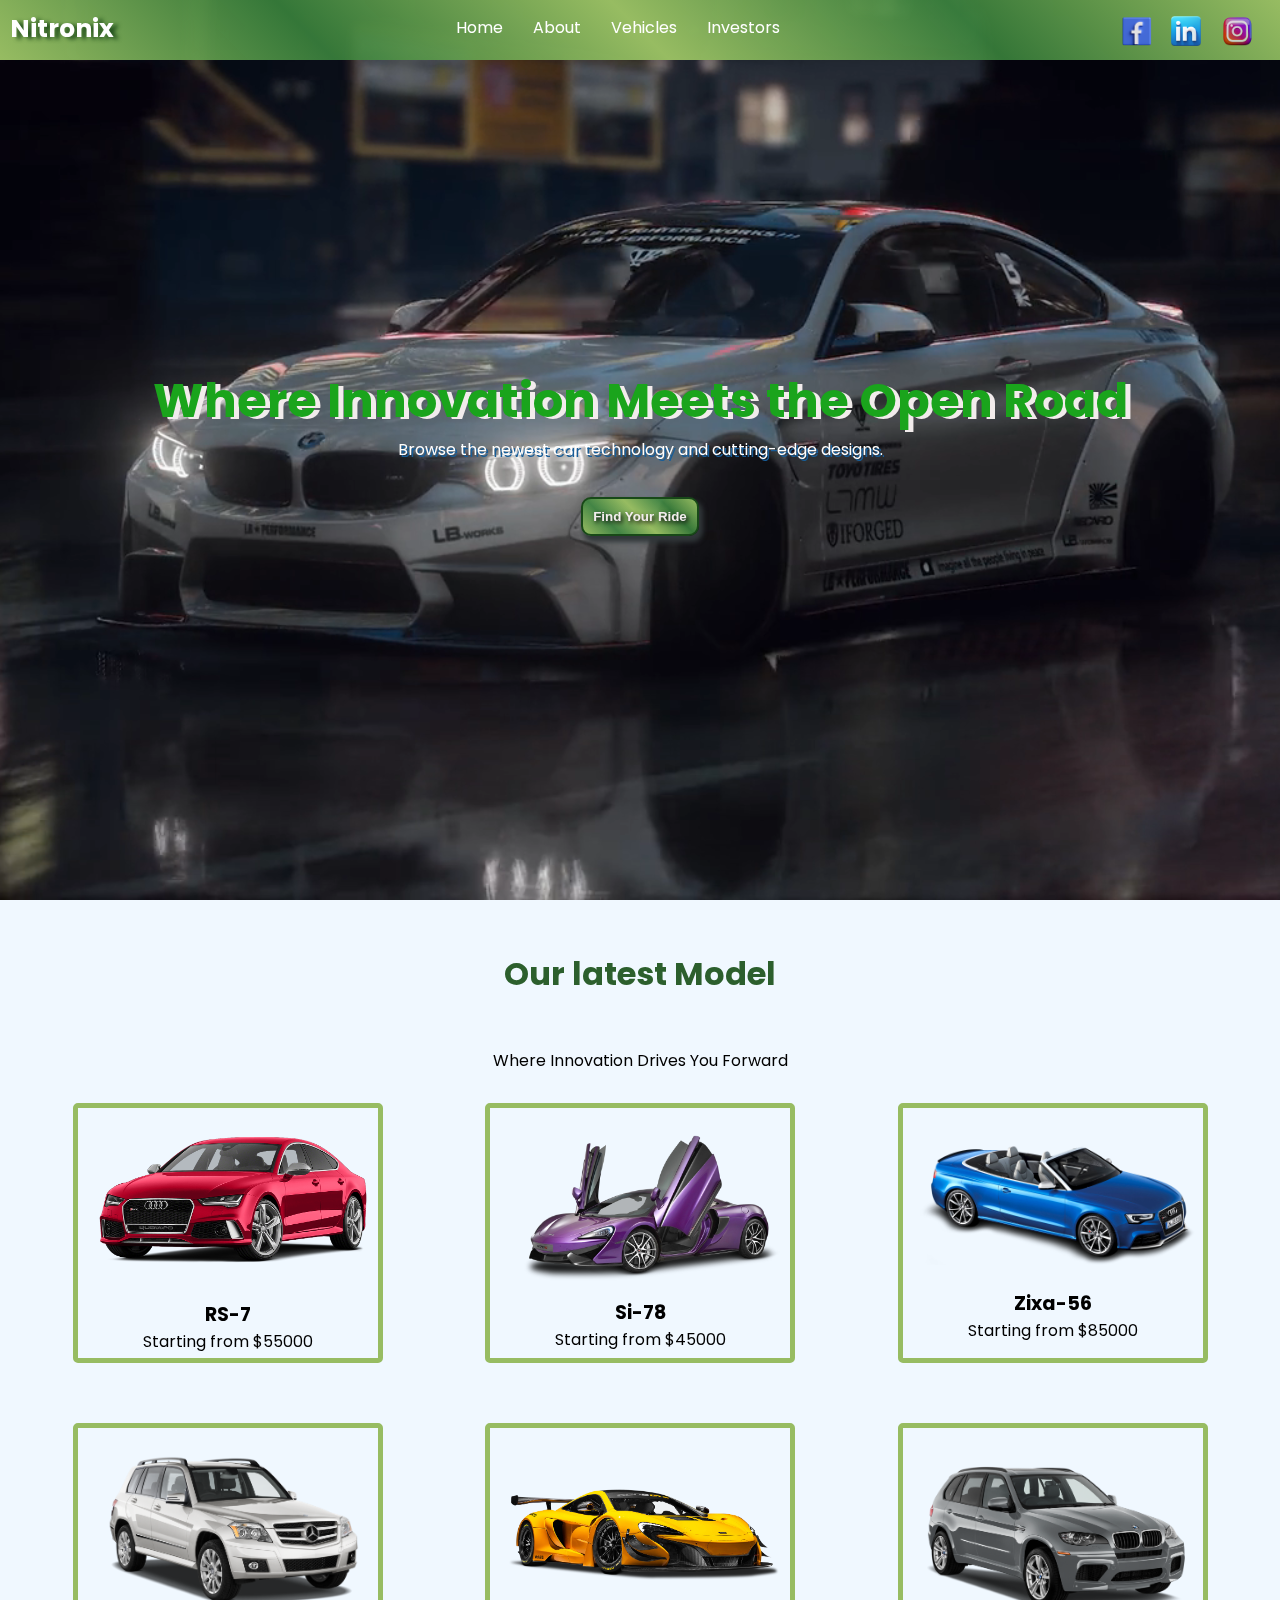
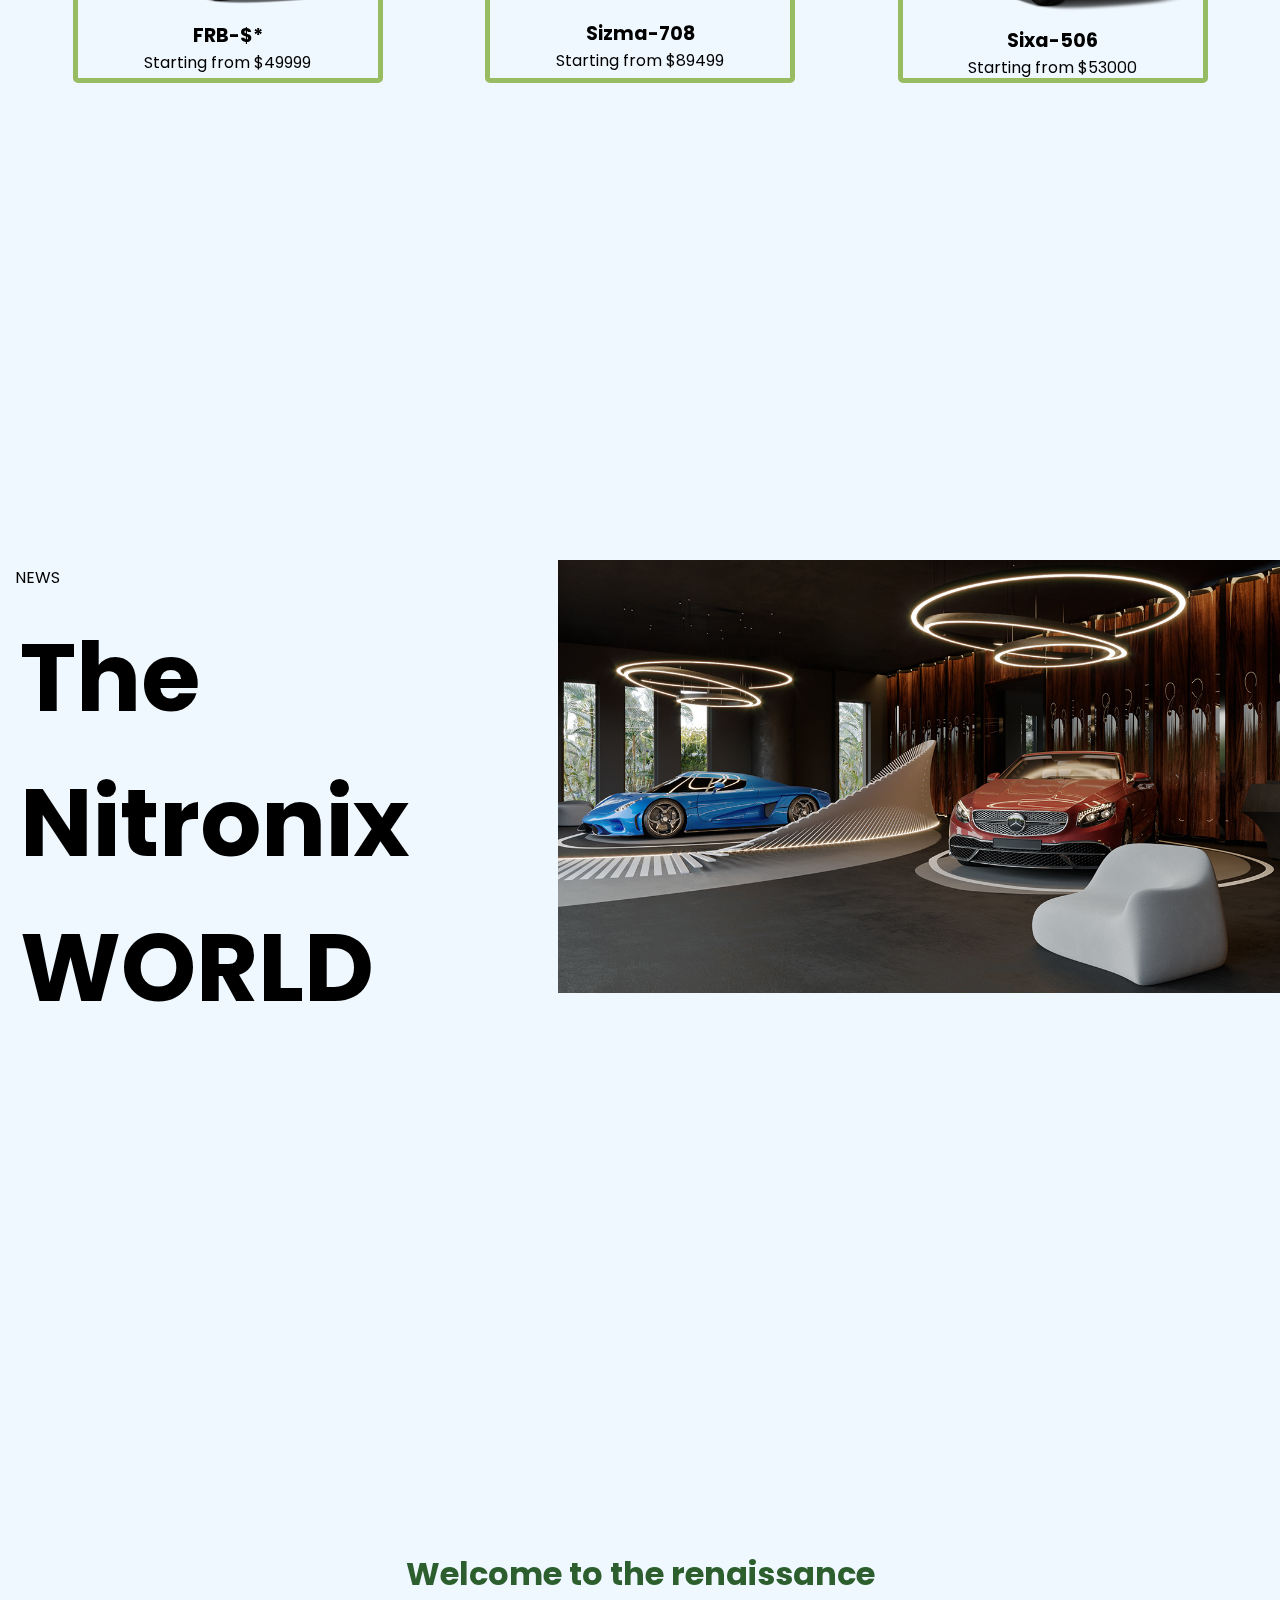
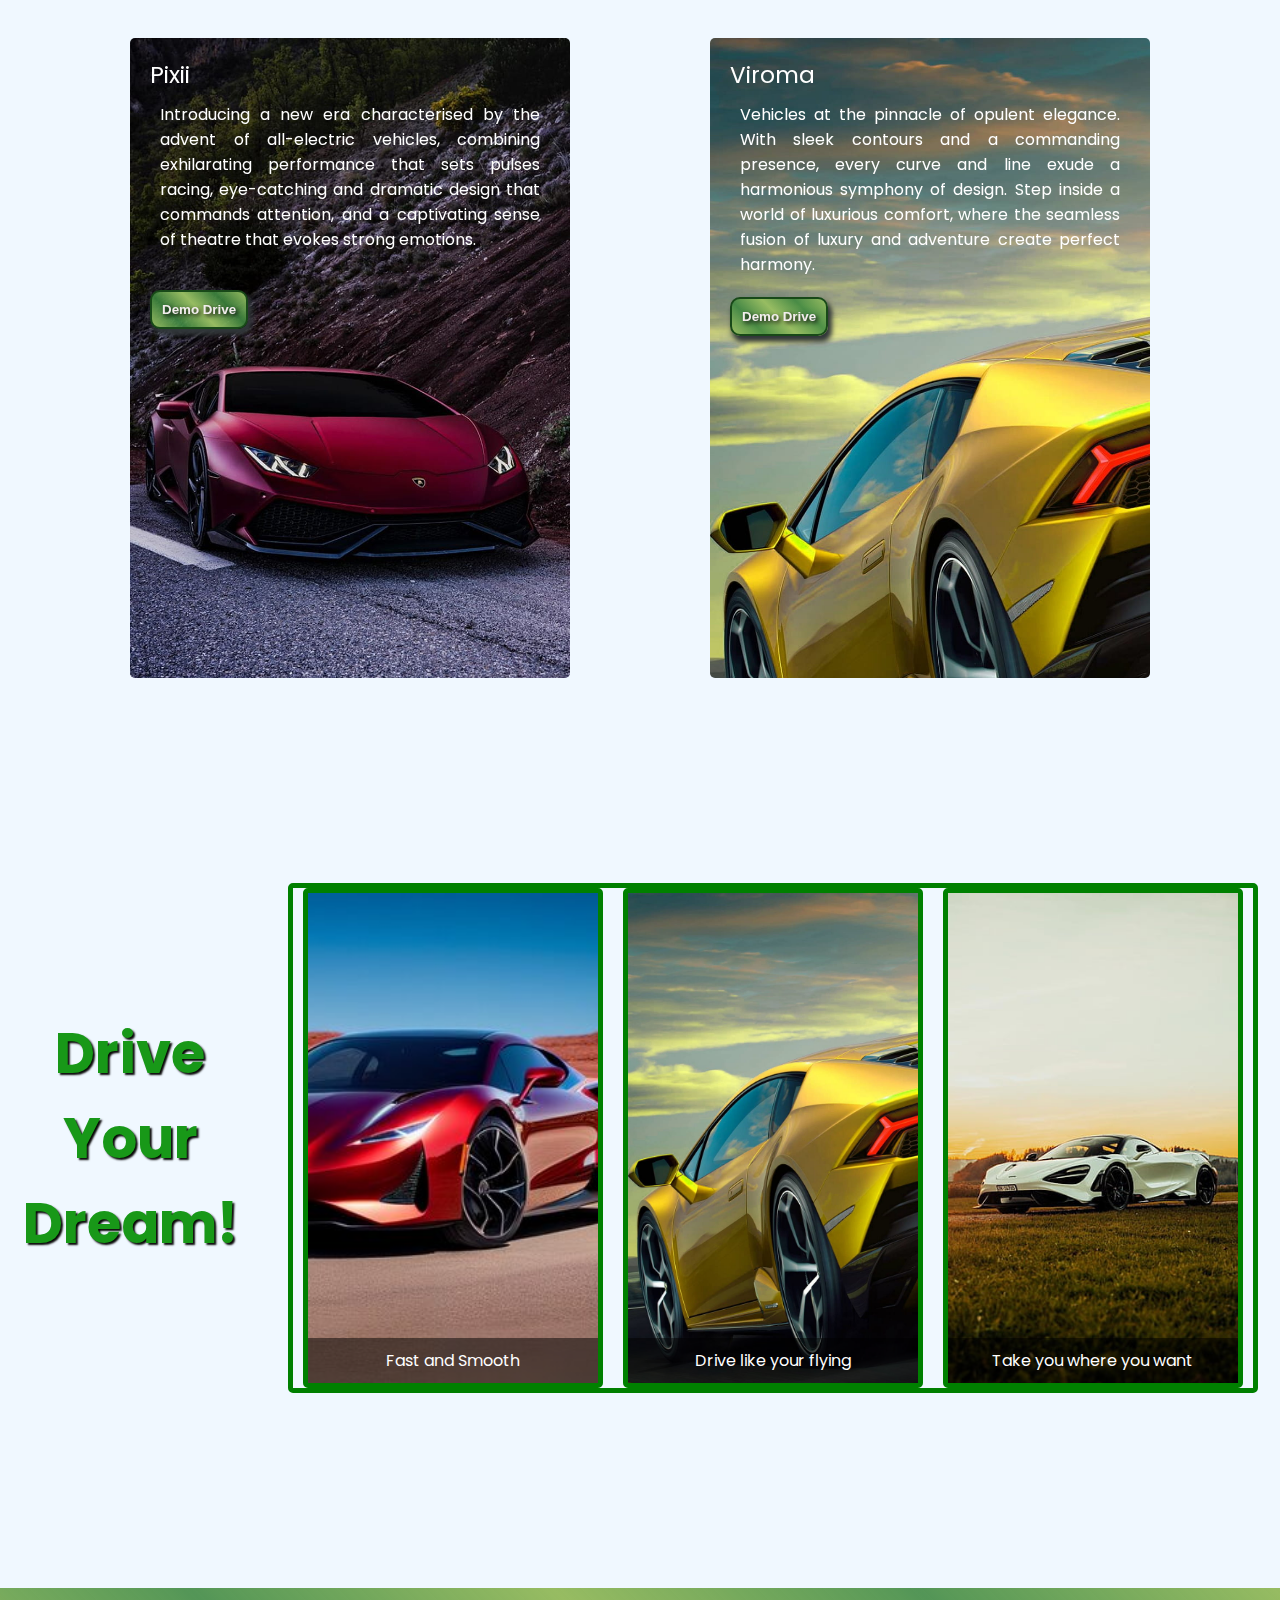
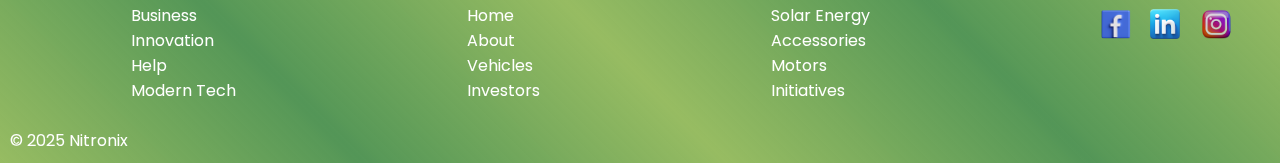
<file: index.html>
<!DOCTYPE html>
<html lang="en">

<head>
    <meta charset="UTF-8">
    <meta name="viewport" content="width=device-width, initial-scale=1.0">
    <title>Nitronix Cars</title>
    <link rel="stylesheet" href="style.css">
    <link rel="stylesheet" href="utility.css">
    <link rel="stylesheet" href="responsive.css">
</head>

<body>
    <main class="bg-video">
        <video autoplay loop muted playsinline id="myVideo">
            <source src="img,vid/main-vid-1.mp4" type="video/mp4">
            Your browser does not support HTML5 video.
        </video>
        <header>
            <nav>
                <div class="left-nav">Nitronix
                </div>
                <div class="center-nav">
                    <ul>
                        <li><a href="/">Home</a></li>
                        <li><a href="/">About</a></li>
                        <li><a href="/" id="vehicles">Vehicles</a></li>
                        <li><a href="/" id="investors-list">Investors</a></li>
                    </ul>
                </div>
                <div class="right-nav">
                    <img src="img,vid/fb.png" alt="Facebook-logo" class="fb s-icon">
                    <img src="img,vid/linkedin.png" alt="linkin-logo" class="linkedin s-icon">
                    <img src="img,vid/insta.webp" alt="Instagram-logo" class="insta s-icon">
                </div>
            </nav>
        </header>

        <section id="hidden-scetion">
            <div class="container" id="vehicle-container">
                <div class="vihicle-item-container sec-1">
                    <div class="vehicle-item">
                        <img src="img,vid/hidden1.webp" alt="Car">
                        <p class="text-ct">AZuza - starting ₹3cr.</p>
                    </div>
                    <div class="vehicle-item">
                        <img src="img,vid/h2.jpg" alt="Bike">
                        <p class="text-ct">Bimy - starting ₹6cr</p>
                    </div>
                    <div class="vehicle-item">
                        <img src="img,vid/h3.jpg" alt="Truck">
                        <p class="text-ct">Trpiy - starting ₹3cr>
                    </div>
                </div>
                <div class="vihicle-item-container sec-2">
                    <div class="vehicle-item">
                        <img src="img,vid/h5.webp" alt="Car">
                        <p class="text-ct">Euza - starting ₹3cr.</p>
                    </div>
                    <div class="vehicle-item">
                        <img src="img,vid/h7.jpg" alt="Bike">
                        <p class="text-ct">Minyox - starting ₹6cr</p>
                    </div>
                    <div class="vehicle-item">
                        <img src="img,vid/h6.jpg" alt="Truck">
                        <p class="text-ct">Canva yuz - starting ₹3cr>
                    </div>
                </div>
            </div>
        </section>
        <section id="Investors-hidden-container">
            <div class="investor-list-card">
                <p>Shweta Nigam</p>
                <p>Microsoft Corporation Pvt. Ltd</p>
                <p>Adani Enterprises</p>
                <p>Reliance Industries Ltd.</p>
                <p>Kidly</p>
                <p>7Eleven</p>
                <p>Dreamnt co.</p>
            </div>
        </section>

        <section class="hero-page">
            <h1 class="blue">Where Innovation Meets <span class="media-700">the Open Road</span></h1>
            <p>Browse the newest car technology and cutting-edge designs.</p>
            <button class="btn hero-btn">Find Your Ride</button>
        </section>
    </main>
    <section id="next-page-1">
        <h3 class="text-ct heading3">Our latest Model</h3>
        <p class="text-ct">Where Innovation Drives You Forward</p>
        <div class="cars-section scetion-1">
            <div class="car-product-1 car-img-container">
                <div class="car-img">
                    <img src="img,vid/img1.png" alt="car-image" class="img car-img-1">
                </div>
                <div class="car-dis">
                    <h6 class="text-ct">RS-7</h6>
                    <p class="text-ct"> Starting from $55000</p>
                </div>
            </div>
            <div class="car-product-2 car-img-container">
                <div class="car-img">
                    <img src="img,vid/img2.png" alt="car-image" class="img car-img-1">
                </div>
                <div class="car-dis">
                    <h6 class="text-ct">Si-78</h6>
                    <p class="text-ct">Starting from $45000</p>
                </div>
            </div>
            <div class="car-product-3 car-img-container">
                <div class="car-img">
                    <img src="img,vid/img4.png" alt="car-image" class="img car-img-1">
                </div>
                <div class="car-dis">
                    <h6 class="text-ct">Zixa-56</h6>
                    <p class="text-ct">Starting from $85000 </p>
                </div>
            </div>
        </div>
        <div class="cars-section scetion-2 ">
            <div class="car-product-4 car-img-container">
                <div class="car-img">
                    <img src="img,vid/img6.png" alt="car-image" class="img car-img-1">
                </div>
                <div class="car-dis">
                    <h6 class="text-ct">FRB-$*</h6>
                    <p class="text-ct"> Starting from $49999</p>
                </div>
            </div>
            <div class="car-product-5 car-img-container">
                <div class="car-img">
                    <img src="img,vid/img7.png" alt="car-image" class="img car-img-5">
                </div>
                <div class="car-dis">
                    <h6 class="text-ct">Sizma-708</h6>
                    <p class="text-ct">Starting from $89499 </p>
                </div>
            </div>
            <div class="car-product-6 car-img-container">
                <div class="car-img">
                    <img src="img,vid/img5.png" alt="car-image" class="img car-img-1">
                </div>
                <div class="car-dis">
                    <h6 class="text-ct">Sixa-506</h6>
                    <p class="text-ct">Starting from $53000 </p>
                </div>
            </div>
        </div>
    </section>
    <section id="next-page-2">
        <div class="page2-left">
            <p>NEWS</p>
            <h2>The Nitronix <br> WORLD</h2>
        </div>
        <div class="page2-right">
            <img src="img,vid/showroom.jpg" alt="showroom-img" class="showroom-img">
        </div>
    </section>
    <section id="next-page-3">
        <!-- <hr class="page3-hr hr"> -->
        <h2 class="text-ct">Welcome to the renaissance</h2>

        <div class="car-card-container">
            <div class="car-card-1">
                <div class="left-card cars-card card-front">
                    <p class="text-bold-card">Pixii</p>
                    <p class="text-card">Introducing a new era characterised by the advent of all-electric vehicles,
                        combining exhilarating performance that sets pulses racing, eye-catching and dramatic design
                        that commands attention, and a captivating sense of theatre that evokes strong emotions.</p>
                    <button class="btn">Demo Drive</button>
                </div>
            </div>
            <div class="car-card-2">
                <div class="right-card cars-card card-front">
                    <p class="text-bold-card">Viroma</p>
                    <p class="text-card">Vehicles at the pinnacle of opulent elegance. With sleek contours and a
                        commanding presence, every curve and line exude a harmonious symphony of design. Step inside a
                        world of luxurious comfort, where the seamless fusion of luxury and adventure create perfect
                        harmony.</p>
                    <button class="btn">Demo Drive</button>
                </div>
            </div>
        </div>
    </section>
    <section id="next-page-4">
        <h2 class="text-ct heading2 headingofpage4">Drive <br> Your <br> Dream!</h2>
        <div class="carousel-container">
            <div class="carousel">
                <div class="card" style="background-image: url('img,vid/h2.jpg');">
                    <div class="description">Fast and Smooth</div>
                </div>
                <div class="card" style="background-image: url('img,vid/car2.jpg');">
                    <div class="description">Drive like your flying</div>
                </div>
                <div class="card" style="background-image: url('img,vid/car6.jpg');">
                    <div class="description">Take you where you want</div>
                </div>
                <div class="card" style="background-image: url('img,vid/car5.jpg');">
                    <div class="description">Your dream car</div>
                </div>
                <div class="card" style="background-image: url('img,vid/car3.jpg');">
                    <div class="description">Your first choice</div>
                </div>
                <div class="card" style="background-image: url('img,vid/car1.jpg');">
                    <div class="description">Our Choice</div>
                </div>
            </div>
        </div>
    </section>

    <footer>
        <div class="footer-body">
            <div class="left-footer">
                <ul>
                    <li><a href="/">Business</a></li>
                    <li><a href="/">Innovation</a></li>
                    <li><a href="/">Help</a></li>
                    <li><a href="/">Modern Tech</a></li>
                </ul>
            </div>
            <div class="center-footer">
                <ul>
                    <li><a href="/">Home</a></li>
                    <li><a href="/">About</a></li>
                    <li><a href="/">Vehicles</a></li>
                    <li><a href="/">Investors</a></li>
                </ul>
            </div>
            <div class="center-right-footer">
                <ul>
                    <li><a href="/">Solar Energy</a></li>
                    <li><a href="/">Accessories</a></li>
                    <li><a href="/">Motors</a></li>
                    <li><a href="/">Initiatives</a></li>
                </ul>
            </div>
            <div class="right-footer">
                <img src="img,vid/fb.png" alt="Facebook-logo" class="fb s-icon">
                <img src="img,vid/linkedin.png" alt="linkin-logo" class="linkedin s-icon">
                <img src="img,vid/insta.webp" alt="Instagram-logo" class="insta s-icon">
            </div>
        </div>
        <p id="f-text">&copy; 2025 Nitronix</p>
    </footer>
    <script src="script.js"></script>
</body>

</html>
</file>
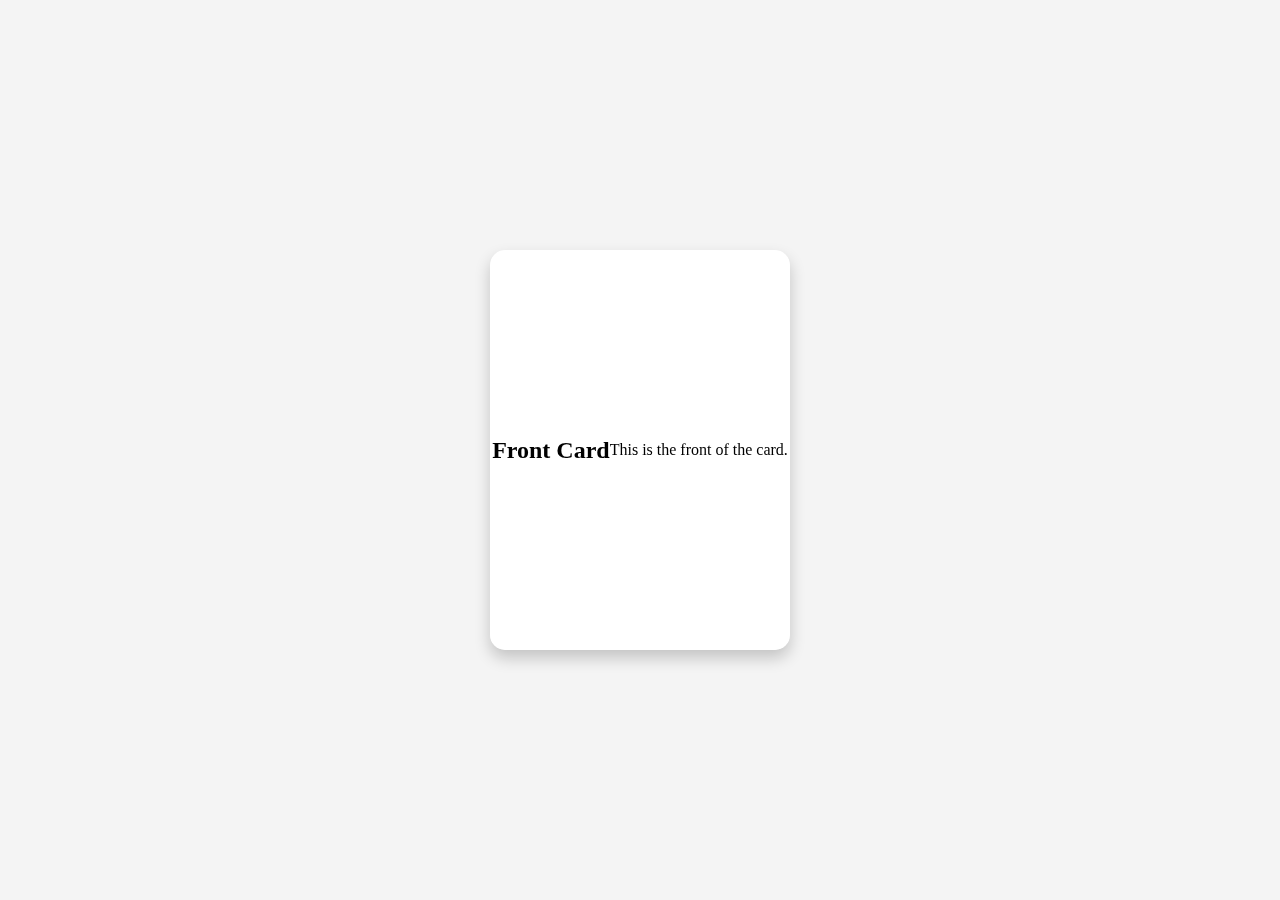
<file: cardpop.html>
<!DOCTYPE html>
<html lang="en">
<head>
  <meta charset="viewport" content="width=device-width, initial-scale=1.0">
  <title>Card Slide Animation</title>
  <!-- <link rel="stylesheet" href="styles.css"> -->
   <style>
    /* Basic Reset */
* {
  margin: 0;
  padding: 0;
  box-sizing: border-box;
}

body {
  display: flex;
  justify-content: center;
  align-items: center;
  height: 100vh;
  background-color: #f4f4f4;
}

.card-container {
  position: relative;
  width: 300px;
  height: 400px;
  perspective: 1000px;
}

.card {
  position: relative;
  width: 100%;
  height: 100%;
  overflow: hidden;
  border-radius: 15px;
  box-shadow: 0 8px 16px rgba(0, 0, 0, 0.2);
}

.card-front,
.card-back {
  position: absolute;
  top: 0;
  left: 0;
  width: 100%;
  height: 100%;
  display: flex;
  justify-content: center;
  align-items: center;
  backface-visibility: hidden;
  border-radius: 15px;
  transition: transform 0.5s ease;
}

.card-front {
  background-color: #ffffff;
  z-index: 2;
}

.card-back {
  background-color: #ff6347;
  color: white;
  z-index: 1;
  transform: translateY(100%); /* Initially, hide the back card below the front card */
}

/* Hover effect: Slide the back card from the bottom */
.card:hover .card-back {
  transform: translateY(0); /* Move the back card into view */
}

.card:hover .card-front {
  transform: translateY(-100%); /* Move the front card out of view */
}

   </style>
</head>
<body>
  <div class="card-container">
    <div class="card">
      <div class="card-front">
        <h2>Front Card</h2>
        <p>This is the front of the card.</p>
      </div>
      <div class="card-back">
        <h2>Back Card</h2>
        <p>This is the second card that pops up from the bottom!</p>
      </div>
    </div>
  </div>

  <script src="script.js"></script>
</body>
</html>
</file>
<file: style.css>
@import url("https://fonts.googleapis.com/css2?family=Nerko+One&family=Poppins:ital,wght@0,100;0,200;0,300;0,400;0,500;0,600;0,700;0,800;0,900;1,100;1,200;1,300;1,400;1,500;1,600;1,700;1,800;1,900&display=swap");
* {
  margin: 0;
  padding: 0;
}
:root {
  --main-bg-color: -webkit-linear-gradient(
    45deg,
    #97bc62,
    #3c873ede,
    #97bc62,
    #3c873ede,
    #97bc62
  );
}
body {
  font-family: "Poppins", system-ui;
  /* overflow-x: hidden; */
  width: 100%;
  background-color: aliceblue;
}

/*............. main */

main {
  min-height: 100vh;
  width: 100%;
  position: relative;
}

/* #myVideo {
  position: fixed;
  right: 0;
  bottom: 0;
  min-width: 100%;
  min-height: 100%;
} */
#myVideo {
  position: absolute;
    top: 0;
    left: 0;
    width: 100%;
    height: 100%;
    object-fit: cover;
    z-index: -1;
}
nav {
  z-index: 1;
  height: 60px;
  width: 100%;
  position: fixed;
  display: flex;
  justify-content: space-between;
  background: var(--main-bg-color);
}
#logo {
  width: 100px;
  padding: 10px;
  /* border: 1px solid red; */
}
.fb {
  width: 30px;
}
.insta {
  width: 45px;
}
.linkedin {
  width: 40px;
}
nav ul li a {
  text-decoration: none;
  color: white;
}
nav ul li a:hover {
  font-weight: bold;
}
nav ul li {
  list-style: none;
  padding: 15px;
}
nav ul {
  display: flex;
}
.left-nav {
  color: white;
  font-weight: bold;
  padding: 10px;
  font-size: 25px;
  text-shadow: 5px 2px 4px #113f12de;
}
.right-nav {
  padding: 10px;
}
.fb {
  margin-right: 10px;
  margin-bottom: 19px;
}
.linkedin {
  margin-right: 5px;
  margin-bottom: 14px;
}
.insta {
  margin-right: 10px;
  margin-bottom: 10px;
}

.right-nav img:hover {   
    animation: spin 2s ease-in-out infinite; /* apply the animation */  
  }
/* hero page......... */
.hero-page {
  position: relative;
  display: flex;
  justify-content: center;
  height: 100vh;
  width: 100%;
  align-items: center;
  flex-direction: column;
  color: white;
}
.hero-page h1 {
  font-size: 3rem;
  color: #1aa41c;
  text-shadow: 5px 2px  rgb(242, 236, 236);
}
.hero-page p{
  text-shadow: 2px 2px rgb(24, 93, 152);
}
.hero-btn {
  margin-top: 35px;
}

/* next-page-1........................ */
#next-page-1 {
  min-height: 140vh;
  width: 100%;
  position: relative;
  background-color: aliceblue;
  /* margin-top: 50px; */
}
.cars-section {
  display: flex;
  justify-content: space-evenly;
}
.heading3 {
  font-size: 2rem;
  color: #2c5f2d;
  padding: 50px;
}
.car-img-container {
  height: 250px;
  width: 300px;
  border: 5px solid #97bc62;
  margin: 30px;
  border-radius: 5px;
}
.img {
  width: 280px;
  /* height: 250px; */
  margin-top: 20px;
  margin-left: 15px;
}
h6 {
  font-size: larger;
}
.car-img-5 {
  margin-top: 50px;
  margin-bottom: 25px;
}
.car-product-1 img {
  margin-top: 0;
}

@keyframes mynav {
    from {transform: translateY(1px);}
    to {transform: translateY(-10px);}
}
/* .cars-section img:hover {   
    animation: mynav 2s ease-in-out infinite; 
  } */
.cars-section .car-img-container:hover {   
    animation: mynav 2s ease-in-out infinite;
    animation-fill-mode: both; 
  }
 


/* next-page-2.......... */
#next-page-2 {
  min-height: 110vh;
  width: 100%;
  background-color: aliceblue;
  position: relative;
  display: flex;
  /* margin-left: 20px; */
}
#next-page-2 h2 {
  font-size: 6rem;
  margin-left: 10px;
  font-weight: bold;
  padding: 10px;
}
#next-page-2 p {
  padding: 5px;
  margin-left: 10px;
}

.page2-right img {
    width: 100%;
    max-width: 800px; 
    height: auto; 
    object-fit: contain;
  }


/*  next-page-3............*/
#next-page-3 {
  height: auto;
  width: 100%;
  background-color: aliceblue;
  position: relative;
  /* padding: 50px; */
  /* overflow: hidden; */
}
.car-card-container {
  height: auto;
  width: 100%;
  background-color: aliceblue;
  display: flex;
  justify-content: space-evenly;
  margin-top: 30px;
}
#next-page-3 h2 {
  font-size: 2rem;
  color: #2c5f2d;
}
.left-card {
  background: url(img,vid/car1.jpg) no-repeat;
  z-index: 2;
}
.right-card {
  background: url(img,vid/car2.jpg) no-repeat;
  z-index: 2;
}
.cars-card {
  background-size: cover;
  height: 600px;
  width: 400px;
  padding: 20px;
  margin: 10px;
  overflow-wrap: break-word;
  border-radius: 5px;
}

.cars-card .btn {
  margin-top: 10px;
}
.left-card .btn {
  margin-top: 28px;
}
/*  next-page-4......................*/

#next-page-4 * {
  box-sizing: border-box;
}
#next-page-4 {
  margin: 0;
  padding: 0;
  min-height: 100vh;
  background: aliceblue;
  position: relative;
  width: 100%;
  display: flex;
  justify-content: center;
  align-items: center;

  /* display: none; */
}
#next-page-4 h2{
    font-size: 3.5rem;
    /* padding: 10px; */
    margin-right: 50px;
}
.carousel-container {
  width: 970px; /* Width of three cards */
  overflow: hidden;
  border: 5px solid green;
  border-radius: 5px;
  
}

.carousel {
  display: flex;
  transition: transform 0.5s ease-in-out;
  width: calc(
    300px * 6 + 20px * 6
  ); /* Total width for all cards including margin */
}

.card {
  height: 500px;
  width: 300px;
  background-size: cover;
  background-position: center;
  margin: 0 10px;
  position: relative;
  border: 5px solid green;
  border-radius: 5px;
}

.description {
  position: absolute;
  bottom: 0;
  background-color: rgba(0, 0, 0, 0.5);
  color: white;
  width: 100%;
  text-align: center;
  padding: 10px;
}

/* footer................... */

footer {
  background: var(--main-bg-color);
  position: relative;
  color: white;
  min-height: 130px;
  /* padding: 20px; */
  width: 100%;
  margin: 0;
  /* margin-left: 20px; */
}
.footer-body {
  display: flex;
  justify-content: space-around;
  padding: 15px;
}
footer ul li {
  list-style: none;
}
footer ul li a {
  text-decoration: none;
  color: white;
}
.right-footer {
  margin-right: -8%;
}

footer ul li a:hover {
  font-weight: bold;
}
#f-text {
  padding: 10px;
}
@keyframes spin {  
    from { transform: rotate(0deg); }  
    to { transform: rotate(360deg); }  
  }  
  
  .right-footer img:hover {   
    animation: spin 2s ease-in-out infinite; /* apply the animation */  
  }
</file>
<file: utility.css>
/* :root {
    --main-bg-color: linear-gradient(180deg, #2C5F2D, #97BC62);
  } */
.btn{
border: 2px solid #184918;
padding: 10px;
border-radius: 10px;
background: var(--main-bg-color);
/* background: -webkit-linear-gradient(45deg,#97BC62, #3c873ede, #97BC62,#3c873ede, #97BC62); */
color: rgb(242, 237, 237);
font-weight: bold;
box-shadow: 3px 5px 5px 1px rgb(49, 55, 58);
text-shadow: 2px 2px 4px rgb(8, 7, 7);
/* transition: margin-right 2s ease-in-out; */
}
.btn:hover{
  box-shadow: 3px 3px 3px 2px rgb(221, 231, 236);

  animation: mynav 2s ease-in-out infinite;
  animation-fill-mode: both; 
}
.text-ct{
    text-align: center;
    justify-content: center;
    /* padding: 10px; */
}
.text-bold-card{
  color: white;
  font-size: 23px;

}
.text-card{
  color: white;
  text-align: justify;
  /* margin-top: 50px; */
  padding: 10px;
}

.hr{
  border: 1px solid #184918;
  margin: 10px 20px 30px 90px;
  overflow-x: hidden;
}
.car-dis{
  margin-bottom: 10px;
}
.heading2{
  text-shadow: 2px 2px 2px rgb(8, 7, 7);
  font-size: 2rem;
  color: #189818;
}
</file>
<file: responsive.css>
/* media query.................. */

    /* Styles for mobile screens */

@media only screen and (max-width: 600px) {
    :root {
        --main-bg-color: -webkit-linear-gradient(
          45deg,
          #4549b6,
          #1BFFFF,
          #575ab1d5,
          #1BFFFF,
          #3d40a4d4
        );
    }
    /* ........main scetion................. */
    #myVideo {
        position: absolute; /* Allow video to stay in the background */
        top: 0;
        left: 0;
        width: 100vw;
        height: 100vh; /* Full viewport height */
        object-fit: cover; /* Ensures the video covers the entire area */
        z-index: -1; /* Puts the video behind the content */
    }
  nav {
    display: flex;
    flex-direction: column;
    /* justify-content: center; */
    height: auto;
    text-shadow: 5px 2px 4px rgb(13, 13, 13);
  }
  .right-nav {
    display: none;
  }
  .center-nav{
    display: flex;
    justify-content: center;
  }
  .hero-page p {
    font-size: 15px;
    padding: 20px;
  }
  /* .media-700 {
    color: rgb(36, 123, 36);
  } */
  .hero-page h1 {
    font-size: 3rem;
    color: #11c4b8;
    margin-top: 150px;
    text-shadow: 5px 2px 4px rgb(6, 6, 6);  
    text-align: center;
  }
  /* ........next-page-1................. */
  .cars-section {
    overflow-x: scroll;
  }
  #next-page-1 h3{
    color: #11c4b8;
    text-shadow: 5px 2px 4px rgb(6, 6, 6);  
    text-align: center;
    font-size: 40px !important ;
  }
  .car-img-container{
    border: 5px solid #11c4b8;
  }

    /* ........next-page-2................. */
  .page2-left h2 {
    font-size: 50px !important;
    color: #11c4b8;
    text-align: center;
    text-shadow: 5px 2px 4px rgb(6, 6, 6);
  }
  #next-page-2 {
    display: flex;
    flex-direction: column;
  }

  .page2-right img {
    width: 580px;
    object-fit: cover;
    /* min-height: 100vh; */
    margin-top: 20px;
  }
    /* ........next-page-3................. */

  #next-page-3{
    /* margin: 10px; */
    padding: 10px;
    width: 100%;
    color: aliceblue;
  }
  #next-page-3 h2{
    font-size: 40px !important;
    color: #11c4b8;
    text-align: center;
    text-shadow: 5px 2px 4px rgb(6, 6, 6);
  }
  .car-card-container{
    display: flex;
    flex-direction: column;
    /* margin: 20px; */
    /* justify-content: center; */
    align-items: center;
    margin-left: 5px;
  }
  .cars-card{
    height: 500px;
    width: 300px;
  }
  /* ........next-page-4................. */

  #next-page-4 h2 {
    font-size: 2rem;
    margin-right: 10px;
    text-align: center;
  }
  #next-page-4{
    display: flex;
    flex-direction: column;
    margin-left: 15px;
  }
   .headingofpage4{
    color: #11c4b8;
    margin-bottom: 20px;
   }
  .carousel-container {
    width: 100%; /* Make the container take up full screen width */
    border: none; /* Optionally remove the border */
  }

  .carousel {
    display: flex;
    transition: transform 0.5s ease-in-out;
    width: calc(100vw * 6); /* Total width for all cards in terms of viewport width */
  }

  .card {
    height: 300px; /* Adjust card height for mobile */
    width: 100vw; /* Each card takes up the full viewport width */
    margin: 0; /* Remove the margins */
    border: none; /* Optionally remove the border */
    border-radius: 0; /* Optionally remove border radius */
    
  }

  .description {
    padding: 5px;
    font-size: 0.8rem; /* Adjust text size for mobile */
  }
  /* ..........footer.............. */


.footer-body {
    display: flex;
    flex-direction: column; /* Stack the sections vertically */
    align-items: center;
    text-align: center;
}

.footer-body div {
    margin-bottom: 20px; /* Add space between the sections */
}

.footer-body ul {
    padding: 0;
}

.footer-body ul li {
    margin-bottom: 10px; /* Space between list items */
}

.footer-body ul li a {
    font-size: 14px; /* Reduce the font size for smaller screens */
}

.right-footer {
    display: flex;
    justify-content: center;
}

.s-icon {
    width: 30px;
    height: 30px; /* Resize the social icons */
    margin: 0 10px;
}

#f-text {
    font-size: 12px;
    text-align: center;
    margin-top: 20px;
}
}


/* hidden vehicle container............ */

.container {
    display: none;
    position: absolute;
    background: var(--main-bg-color);
    border: 3px solid #ccc;
    padding: 20px;
    top: 40px; /* Position it just below the navbar */
    width: 100%;
    height: 80vh;
    border-radius: 5px; 
    z-index: 5;
  }

  .vihicle-item-container{
    display: flex;
    justify-content: space-evenly;
    /* margin: 20px; */
    color: white;
  }

  .vehicle-item {
    width: 250px;
    height: 200px;
    /* object-fit: contain; */
    /* border: 1px solid black; */
    margin: 0 50px;
    /* text-align: center; */
  }
  .vehicle-item img{
    width: 250px;
    height: 200px;
    border-radius: 10px;
  }
  .sec-2{
    margin-top: 50px;
  }
  .vehicle-text{
    font-size: 1.5rem;
    /* font-weight: bold; */
    color: white;
    text-shadow: 5px 2px 4px rgb(13, 13, 13);
    /* text-align: center; */
    margin-top: 50px;
  }
  /* Show the container when hovering over the Vehicles item */
/* .center-nav#vehicles:hover + .container,
.container:hover {
  display: block;
} */

/* Investors-hidden-container.............. */
#Investors-hidden-container{
  display: none;
  background: var(--main-bg-color);
  height: 50vh;
  width: 100%;
  position: absolute;
  z-index: 5;
  top: 40px;
  border: 3px solid #ccc;
  border-radius: 5px;
}
.investor-list-card{
    padding: 50px;
}
.investor-list-card p{
    color: white;
    text-align: center;
    font-size: 18px;
    text-decoration: underline;
    text-shadow: 5px 2px 4px rgb(13, 13, 13);
}



/* Media Query for smaller screens */
@media only screen and (max-width: 768px) {
    #next-page-2 {
      flex-direction: column; /* Stacks the content vertically */
      align-items: center; /* Centers the items */
    }
  
    #next-page-2 h2 {
      font-size: 4rem; /* Reduce the heading size */
      text-align: center;
      margin: 20px 0;
    }
  
    .page2-right img {
      width: 100%; /* Image takes the full width */
      max-width: 600px; /* Max width for smaller screens */
      height: auto; /* Maintains aspect ratio */
    }
  }
  
  /* Media Query for very small screens */
  @media only screen and (max-width: 480px) {
    #next-page-2 h2 {
      font-size: 2.5rem; /* Further reduce the heading size */
    }
  
    .page2-right img {
      max-width: 100%; /* Full width for very small screens */
    }
  }
</file>
